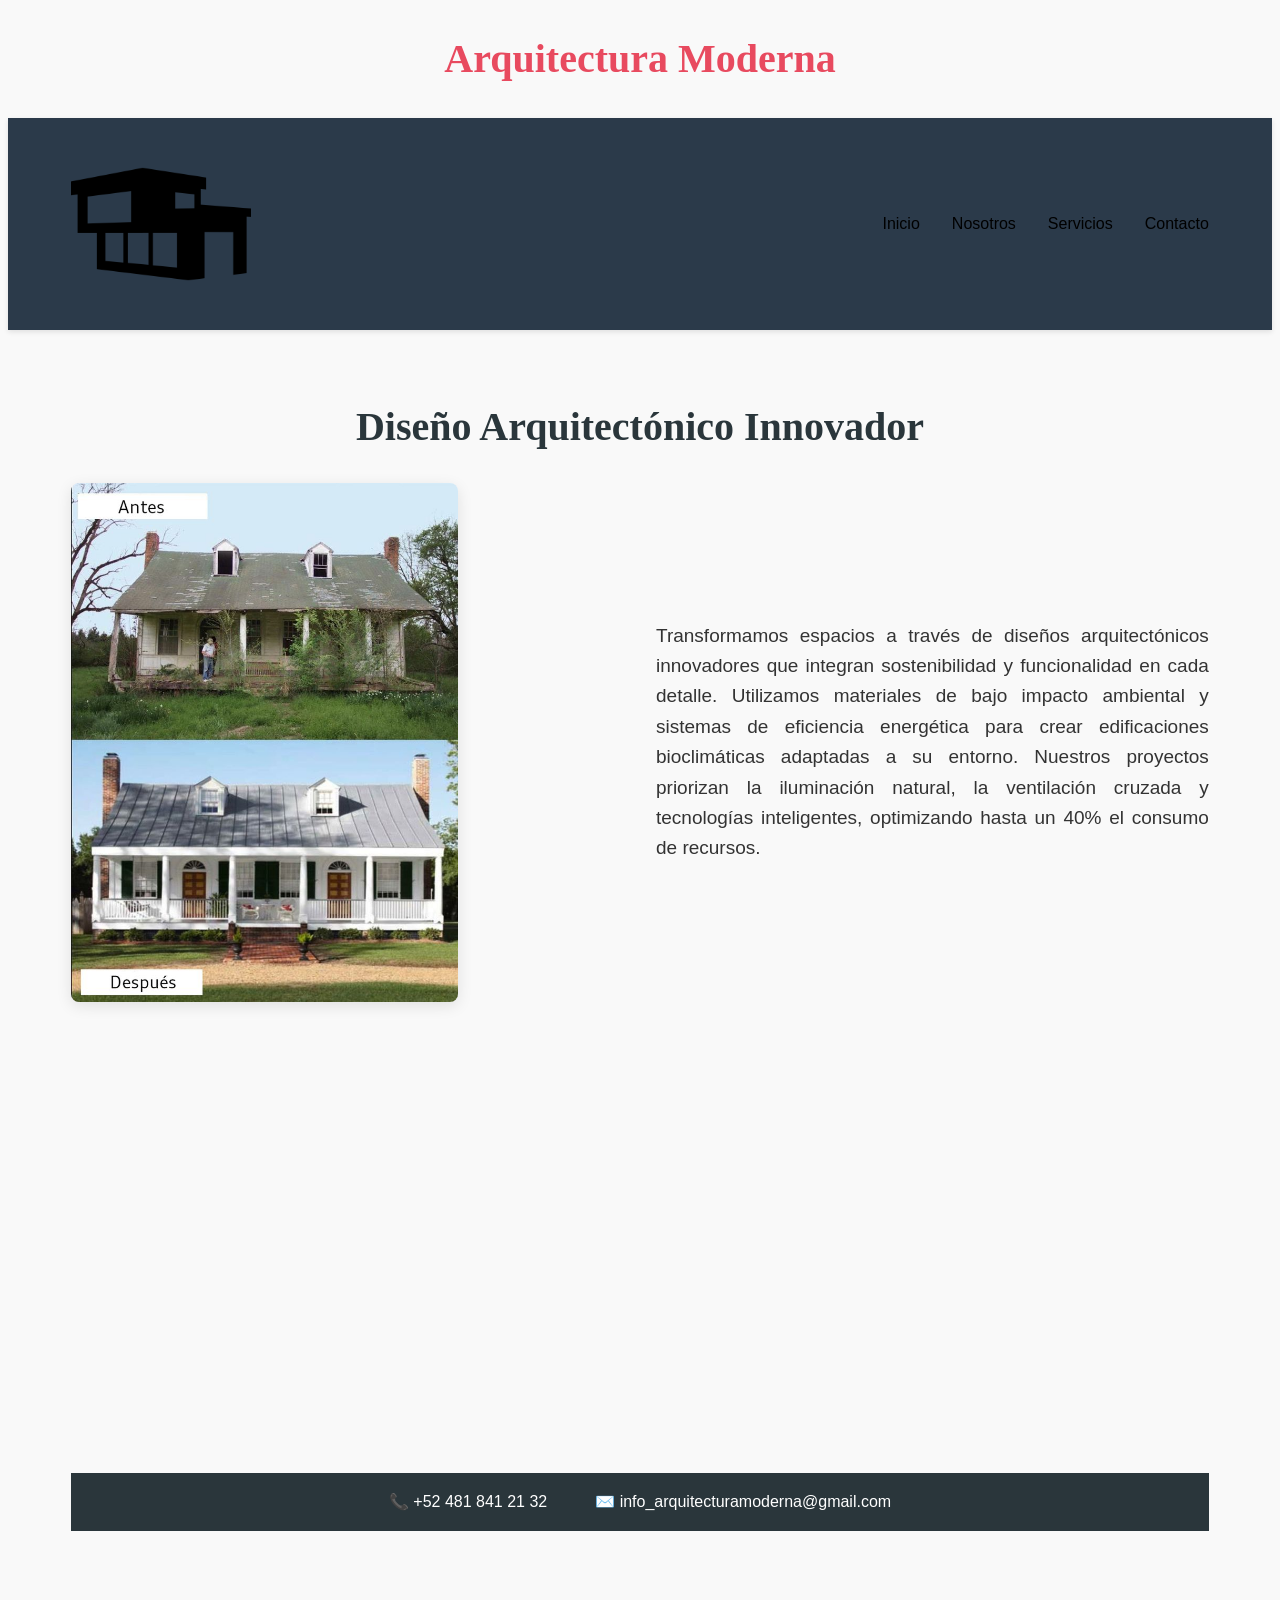
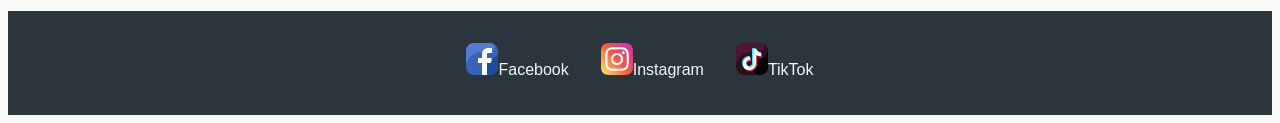
<file: Pagina_Arquitectura/index.html>
<!DOCTYPE html>
<html lang="es">
<head>
    <meta charset="UTF-8">
    <meta name="viewport" content="width=device-width, initial-scale=1.0">
    <title>Arquitectura Moderna | Inicio</title>
    <link rel="stylesheet" href="css/estilos.css">
</head>
<body class="body">
    <h1>Arquitectura Moderna</h1>
    <header class="header">
        <img src="imagenes/edificio-moderno-de-una-casa.webp" alt="Logo" class="header__logo">
        <nav class="nav">
            <a href="index.html" class="nav__link">Inicio</a>
            <a href="nosotros.html" class="nav__link">Nosotros</a>
            <a href="servicios.html" class="nav__link">Servicios</a>
            <a href="contacto.html" class="nav__link">Contacto</a>
        </nav>
    </header>

    <main class="main">
        <section class="hero">
            <h1 class="hero__title">Diseño Arquitectónico Innovador</h1>
            <div class="hero__grid">
                <img src="imagenes/remodelacio.webp"alt="Proyecto" class="hero__image">
                <p class="hero__text">Transformamos espacios a través de diseños arquitectónicos innovadores que integran sostenibilidad y funcionalidad en cada detalle.
                    Utilizamos materiales de bajo impacto ambiental y sistemas de eficiencia energética para crear edificaciones bioclimáticas adaptadas a su entorno. 
                    Nuestros proyectos priorizan la iluminación natural, la ventilación cruzada y tecnologías inteligentes, optimizando hasta un 40% el consumo de recursos.</p>
            </div>
        </section>

        <section class="map">
            <iframe src="https://maps.google.com/maps?q=ciudad%20de%20mexico&t=&z=13&ie=UTF8&iwloc=&output=embed" 
                    class="map__iframe"></iframe>
        </section>

        <div class="contact-bar">
            <a href="tel:+52 481 841 21 32" class="contact-bar__link">📞 +52 481 841 21 32</a>
            <a href="mailto:info@arquitecturamoderna.com" class="contact-bar__link">✉️ info_arquitecturamoderna@gmail.com</a>
        </div>
    </main>

    <footer class="footer">
        <div class="footer__social">
            <a href="#" class="footer__link"><img src="iconos/facebook.wep" alt="Facebook">Facebook</a>
            <a href="#" class="footer__link"><img src="iconos/instagram.wep" alt="Instagram">Instagram</a>
            <a href="#" class="footer__link"><img src="iconos/tik-tok.wep" alt="TikTok">TikTok</a>
        </div>
    </footer>
</body>
</html>
</file>
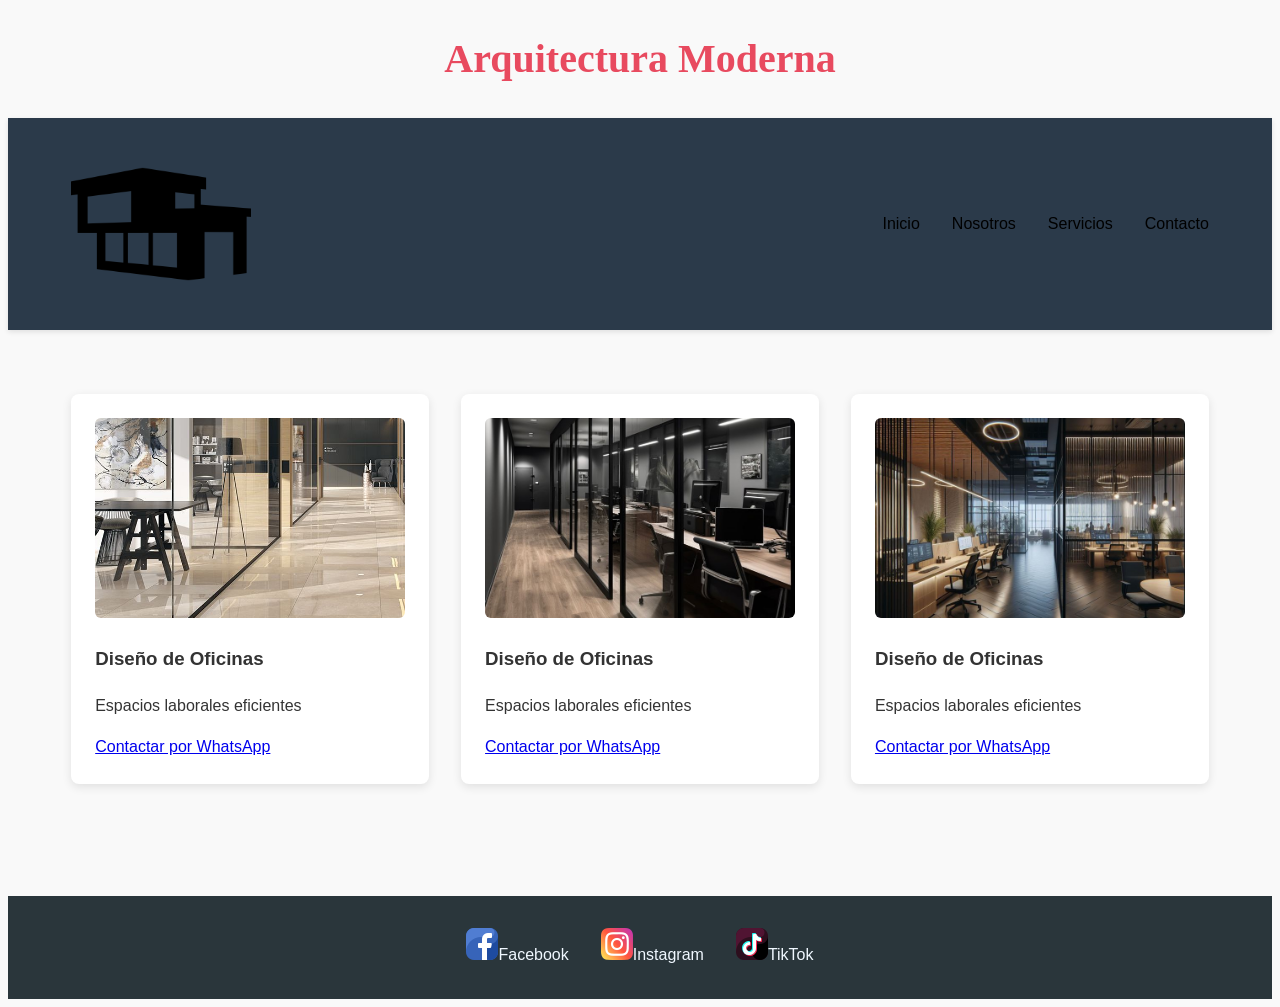
<file: Pagina_Arquitectura/comercial.html>
<!DOCTYPE html>
<html lang="es">
<head>
    <meta charset="UTF-8">
    <meta name="viewport" content="width=device-width, initial-scale=1.0">
    <title>Arquitectura Moderna | Inicio</title>
    <link rel="stylesheet" href="css/estilos.css">
</head>
<body class="body">
    <h1>Arquitectura Moderna</h1>
    <header class="header">
        <img src="imagenes/edificio-moderno-de-una-casa.webp" alt="Logo" class="header__logo">
        <nav class="nav">
            <a href="index.html" class="nav__link">Inicio</a>
            <a href="nosotros.html" class="nav__link">Nosotros</a>
            <a href="servicios.html" class="nav__link">Servicios</a>
            <a href="contacto.html" class="nav__link">Contacto</a>
        </nav>
    </header>

    <main class="main">
        <section class="category">
            <div class="category__grid">
                <article class="service">
                    <img src="imagenes/oficina 1.webp" alt="Oficinas" class="service__image">
                    <h3 class="service__title">Diseño de Oficinas</h3>
                    <p class="service__description">Espacios laborales eficientes</p>
                    <a href="https://wa.me/5215512345678?text=Quiero%20información%20sobre%20diseño%20de%20oficinas" 
                       class="service__button">Contactar por WhatsApp</a>
                </article>

                <article class="service">
                    <img src="imagenes/oficina 2.webp" alt="Oficinas" class="service__image">
                    <h3 class="service__title">Diseño de Oficinas</h3>
                    <p class="service__description">Espacios laborales eficientes</p>
                    <a href="https://wa.me/5215512345678?text=Quiero%20información%20sobre%20diseño%20de%20oficinas" 
                       class="service__button">Contactar por WhatsApp</a>
                </article>

                <article class="service">
                    <img src="imagenes/oficina 3.webp" alt="Oficinas" class="service__image">
                    <h3 class="service__title">Diseño de Oficinas</h3>
                    <p class="service__description">Espacios laborales eficientes</p>
                    <a href="https://wa.me/5215512345678?text=Quiero%20información%20sobre%20diseño%20de%20oficinas" 
                       class="service__button">Contactar por WhatsApp</a>
                </article>
            </div>
        </section>
    </main>

    <footer class="footer">
        <div class="footer__social">
            <a href="#" class="footer__link"><img src="iconos/facebook.wep" alt="Facebook">Facebook</a>
            <a href="#" class="footer__link"><img src="iconos/instagram.wep" alt="Instagram">Instagram</a>
            <a href="#" class="footer__link"><img src="iconos/tik-tok.wep" alt="TikTok">TikTok</a>
        </div>
    </footer>
</body>
</html>
</file>
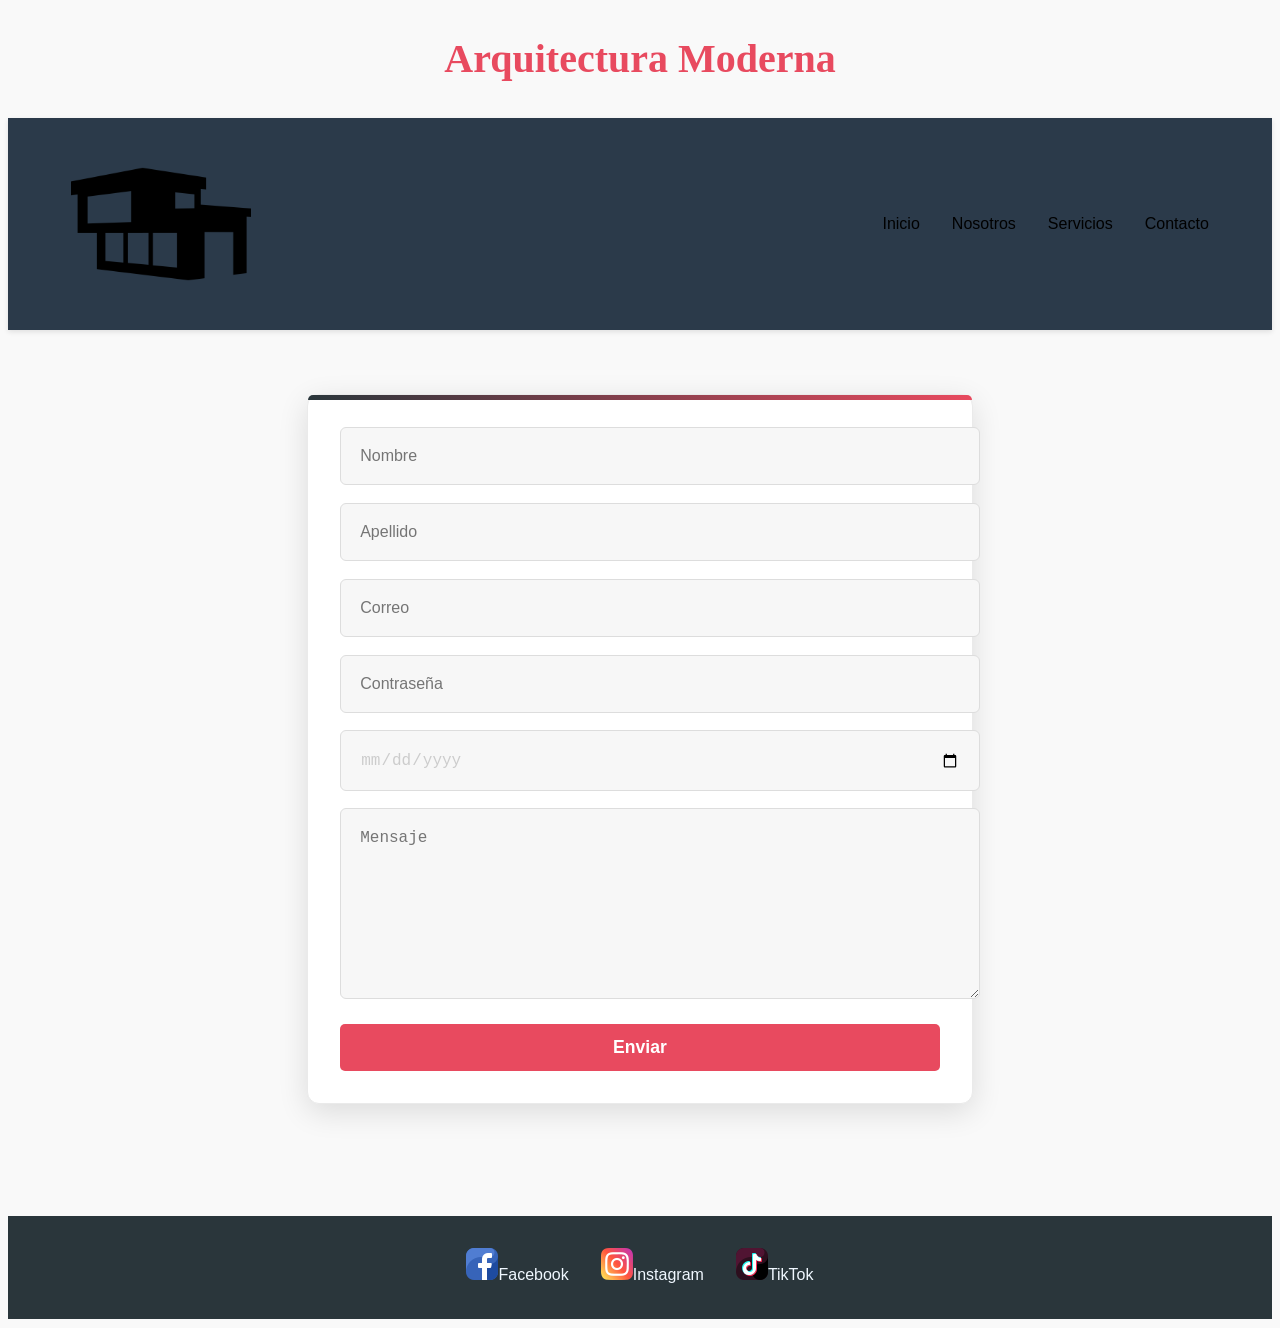
<file: Pagina_Arquitectura/contacto.html>
<!DOCTYPE html>
<html lang="es">
<head>
    <meta charset="UTF-8">
    <meta name="viewport" content="width=device-width, initial-scale=1.0">
    <title>Arquitectura Moderna | Inicio</title>
    <link rel="stylesheet" href="css/estilos.css">
</head>
<body class="body">
    <h1>Arquitectura Moderna</h1>
    <header class="header">
        <img src="imagenes/edificio-moderno-de-una-casa.webp" alt="Logo" class="header__logo">
        <nav class="nav">
            <a href="index.html" class="nav__link nav">Inicio</a>
            <a href="nosotros.html" class="nav__link">Nosotros</a>
            <a href="servicios.html" class="nav__link">Servicios</a>
            <a href="contacto.html" class="nav__link">Contacto</a>
        </nav>
    </header>

    <main class="main">
        <form class="form" id="contactForm">
            <input type="text" placeholder="Nombre" class="form__input" required>
            <input type="text" placeholder="Apellido" class="form__input" required>
            <input type="email" placeholder="Correo" class="form__input" required>
            <input type="password" placeholder="Contraseña" class="form__input" required>
            <input type="date" class="form__input" required>
            <textarea placeholder="Mensaje" class="form__textarea" required></textarea>
            <button type="submit" class="form__button">Enviar</button>
        </form>
        
        
    </main>

    <footer class="footer">
        <div class="footer__social">
            <a href="#" class="footer__link"><img src="iconos/facebook.wep" alt="Facebook">Facebook</a>
            <a href="#" class="footer__link"><img src="iconos/instagram.wep" alt="Instagram">Instagram</a>
            <a href="#" class="footer__link"><img src="iconos/tik-tok.wep" alt="TikTok">TikTok</a>
        </div>
    </footer>
</body>
</html>
</file>
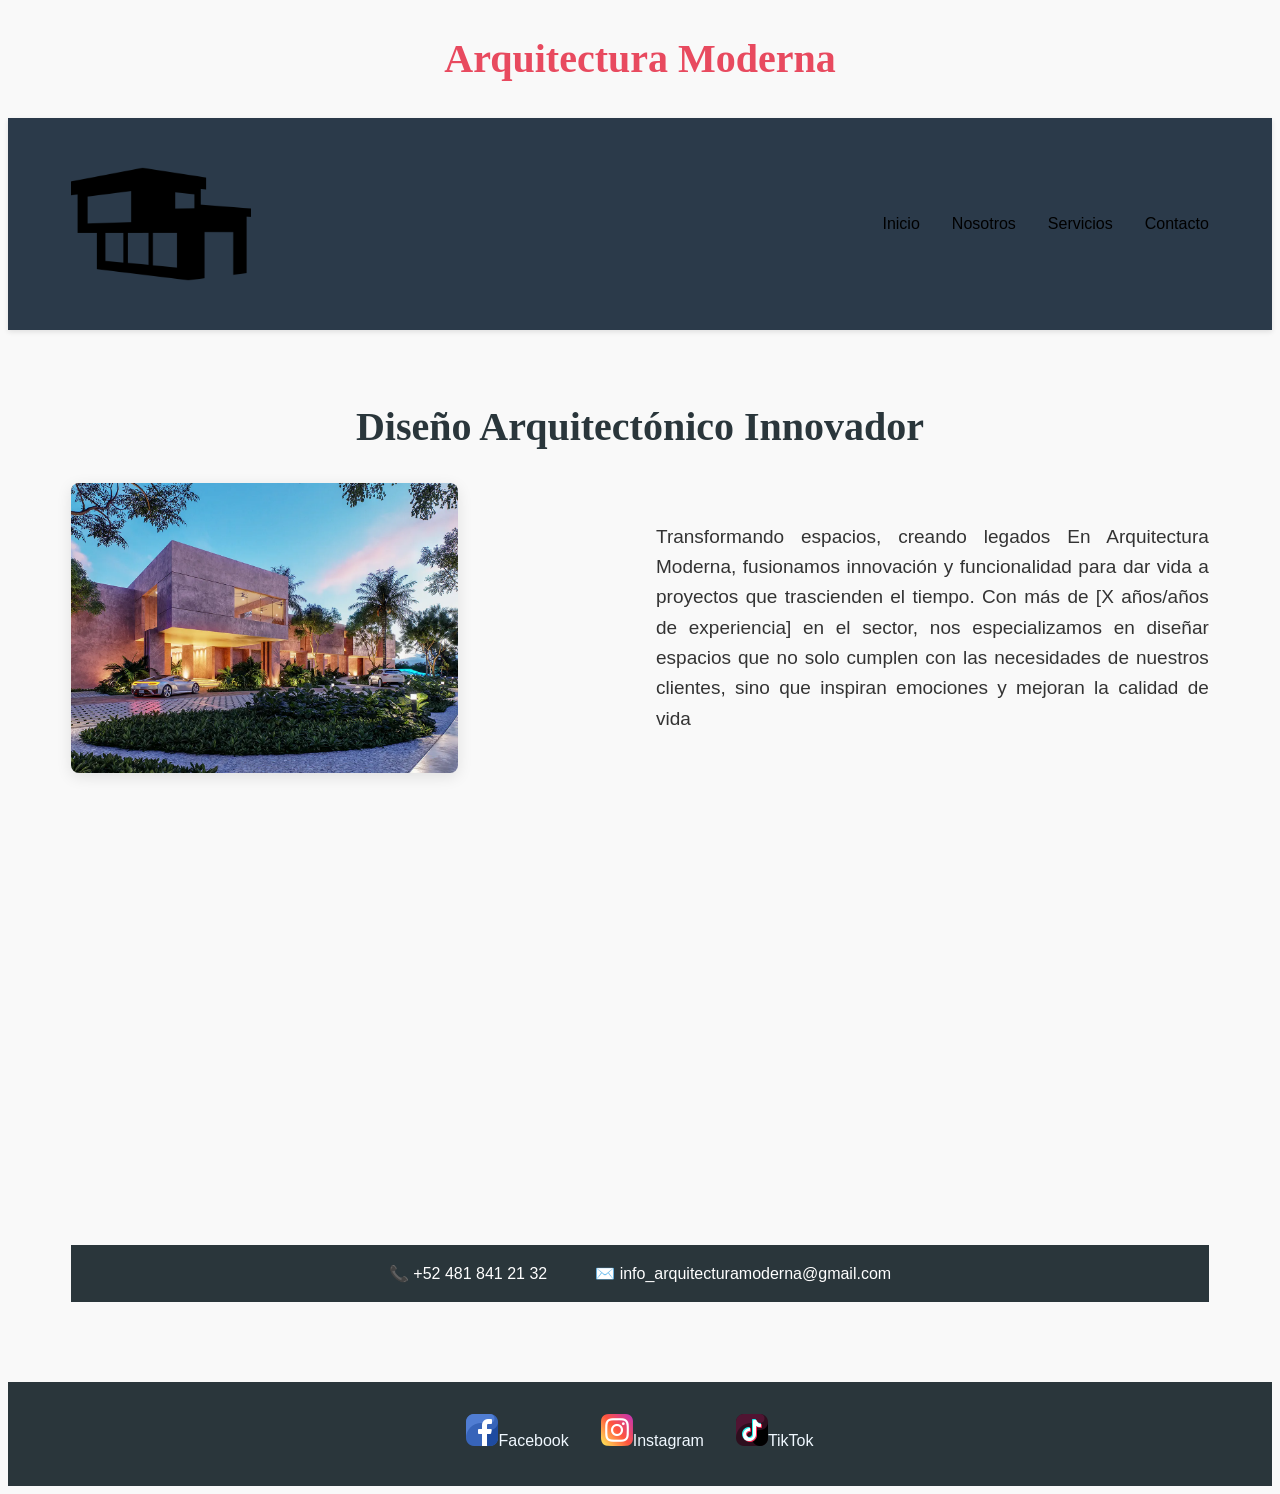
<file: Pagina_Arquitectura/nosotros.html>
<!DOCTYPE html>
<html lang="es">
<head>
    <meta charset="UTF-8">
    <meta name="viewport" content="width=device-width, initial-scale=1.0">
    <title>Arquitectura Moderna | Inicio</title>
    <link rel="stylesheet" href="css/estilos.css">
</head>
<body class="body">
    <h1>Arquitectura Moderna</h1>
    <header class="header">
        <img src="imagenes/edificio-moderno-de-una-casa.webp" alt="Logo" class="header__logo">
        <nav class="nav">
            <a href="index.html" class="nav__link">Inicio</a>
            <a href="nosotros.html" class="nav__link">Nosotros</a>
            <a href="servicios.html" class="nav__link">Servicios</a>
            <a href="contacto.html" class="nav__link">Contacto</a>
        </nav>
    </header>

    <main class="main">
        <section class="hero">
            <h1 class="hero__title">Diseño Arquitectónico Innovador</h1>
            <div class="hero__grid">
                <img src="imagenes/Arquitectura-Vanguardista-Invirtiendo-En-Proyectos-Innovadores.webp" alt="Proyecto" class="hero__image">
                <p class="hero__text">Transformando espacios, creando legados

                    En Arquitectura Moderna, fusionamos innovación y funcionalidad para dar vida a proyectos que trascienden el tiempo. Con más de [X años/años de experiencia] en el sector, 
                    nos especializamos en diseñar espacios que no solo cumplen con las necesidades de nuestros clientes, sino que inspiran emociones y mejoran la calidad de vida</p>
            </div>
        </section>

        <section class="map">
            <iframe src="https://maps.google.com/maps?q=ciudad%20de%20mexico&t=&z=13&ie=UTF8&iwloc=&output=embed" 
                    class="map__iframe"></iframe>
        </section>

        <div class="contact-bar">
            <a href="tel:+52 481 841 21 32" class="contact-bar__link">📞 +52 481 841 21 32</a>
            <a href="mailto:info@arquitecturamoderna.com" class="contact-bar__link">✉️ info_arquitecturamoderna@gmail.com</a>
        </div>
    </main>

    <footer class="footer">
        <div class="footer__social">
            <a href="#" class="footer__link"><img src="iconos/facebook.wep" alt="Facebook">Facebook</a>
            <a href="#" class="footer__link"><img src="iconos/instagram.wep" alt="Instagram">Instagram</a>
            <a href="#" class="footer__link"><img src="iconos/tik-tok.wep" alt="TikTok">TikTok</a>
        </div>
    </footer>
</body>
</html>
</file>
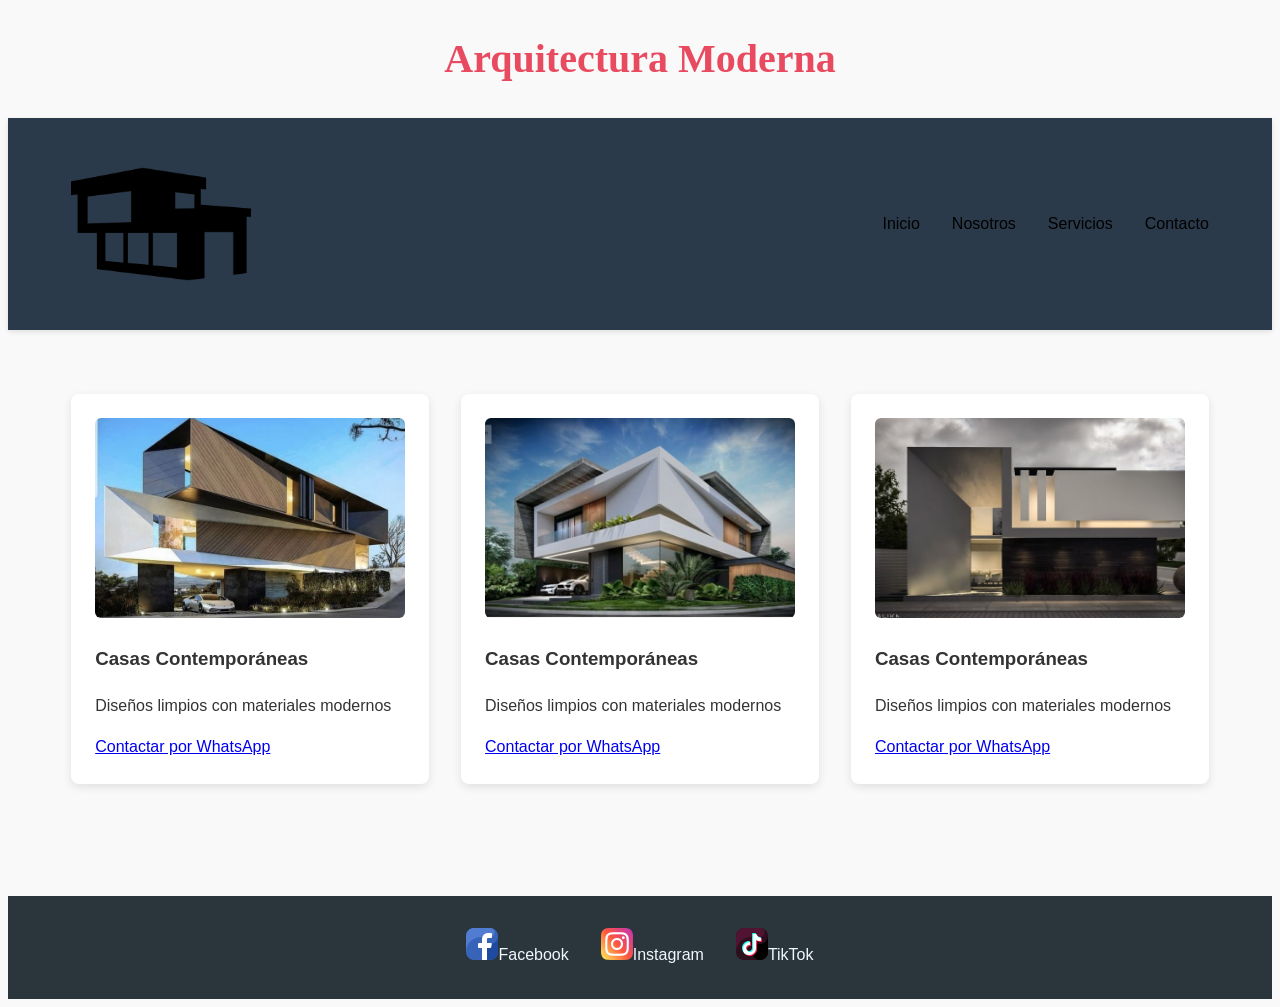
<file: Pagina_Arquitectura/residencial.html>
<!DOCTYPE html>
<html lang="en">
<head>
    <meta charset="UTF-8">
    <meta http-equiv="X-UA-Compatible" content="IE=edge">
    <meta name="viewport" content="width=device-width, initial-scale=1.0">
    <link rel="stylesheet" href="css/estilos.css">
    <title>Document</title>
</head>
<body class="body">
    <h1>Arquitectura Moderna</h1>
    <header class="header">
        <img src="imagenes/edificio-moderno-de-una-casa.webp" alt="Logo" class="header__logo">
        <nav class="nav">
            <a href="index.html" class="nav__link">Inicio</a>
            <a href="nosotros.html" class="nav__link">Nosotros</a>
            <a href="servicios.html" class="nav__link">Servicios</a>
            <a href="contacto.html" class="nav__link">Contacto</a>
        </nav>
    </header>

    <main class="main">
        <section class="category">
            <div class="category__grid">
                <article class="service">
                    <img src="imagenes/casa 9.webp" alt="Casa moderna" class="service__image">
                    <h3 class="service__title">Casas Contemporáneas</h3>
                    <p class="service__description">Diseños limpios con materiales modernos</p>
                    <a href="https://wa.me/5215512345678?text=Quiero%20información%20sobre%20casas%20contemporáneas" 
                       class="service__button">Contactar por WhatsApp</a>
                </article>

                <article class="service">
                    <img src="imagenes/casa 10.webp" alt="Casa moderna" class="service__image">
                    <h3 class="service__title">Casas Contemporáneas</h3>
                    <p class="service__description">Diseños limpios con materiales modernos</p>
                    <a href="https://wa.me/5215512345678?text=Quiero%20información%20sobre%20casas%20contemporáneas" 
                       class="service__button">Contactar por WhatsApp</a>
                </article>

                <article class="service">
                    <img src="imagenes/casa 7.webp" alt="Casa moderna" class="service__image">
                    <h3 class="service__title">Casas Contemporáneas</h3>
                    <p class="service__description">Diseños limpios con materiales modernos</p>
                    <a href="https://wa.me/5215512345678?text=Quiero%20información%20sobre%20casas%20contemporáneas" 
                       class="service__button">Contactar por WhatsApp</a>
                </article>
            </div>
        </section>
    </main>

    <footer class="footer">
        <div class="footer__social">
            <a href="#" class="footer__link"><img src="iconos/facebook.wep" alt="Facebook">Facebook</a>
            <a href="#" class="footer__link"><img src="iconos/instagram.wep" alt="Instagram">Instagram</a>
            <a href="#" class="footer__link"><img src="iconos/tik-tok.wep" alt="TikTok">TikTok</a>
        </div>
    </footer>
</body>
</html>
</file>
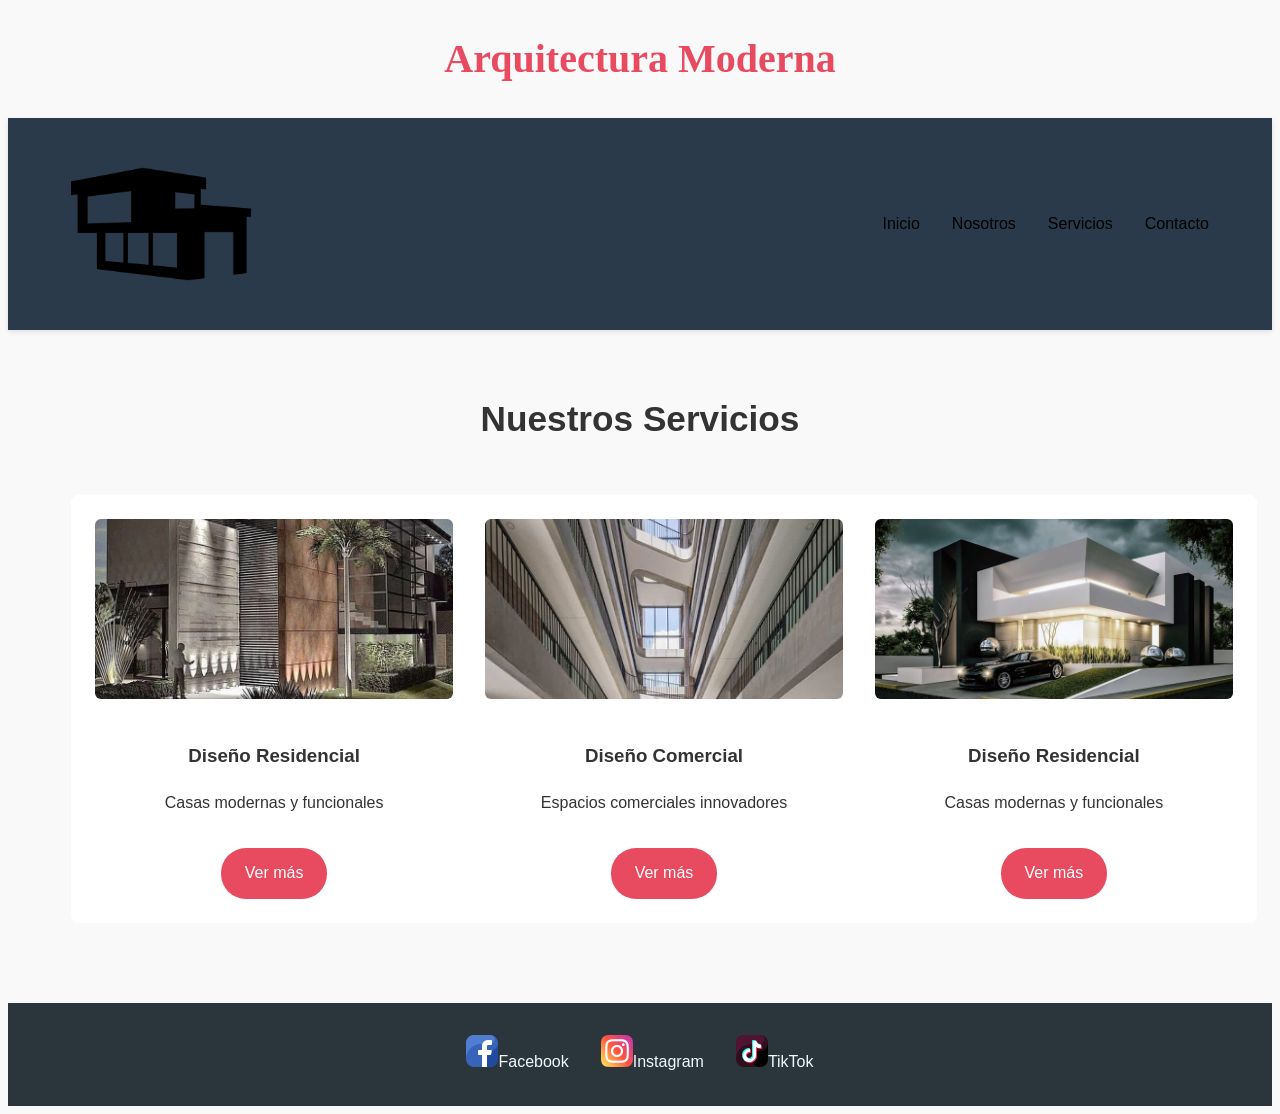
<file: Pagina_Arquitectura/servicios.html>
<!DOCTYPE html>
<html lang="en">
<head>
    <meta charset="UTF-8">
    <meta http-equiv="X-UA-Compatible" content="IE=edge">
    <meta name="viewport" content="width=device-width, initial-scale=1.0">
    <link rel="stylesheet" href="css/estilos.css">
    <title>Trabajos</title>
</head>
<body class="body">
    <h1>Arquitectura Moderna</h1>
    <header class="header">
        <img src="imagenes/edificio-moderno-de-una-casa.webp" alt="Logo" class="header__logo">
        <nav class="nav">
            <a href="index.html" class="nav__link">Inicio</a>
            <a href="nosotros.html" class="nav__link">Nosotros</a>
            <a href="servicios.html" class="nav__link">Servicios</a>
            <a href="contacto.html" class="nav__link">Contacto</a>
        </nav>
    </header>

    <main class="main">
        <section class="services">
            <h2 class="services__title">Nuestros Servicios</h2>
            
            <div class="services__grid">
                <article class="service-card">
                    <img src="imagenes/casa moderna 2.webp" alt="Residencial" class="service-card__image">
                    <h3 class="service-card__title">Diseño Residencial</h3>
                    <p class="service-card__text">Casas modernas y funcionales</p>
                    <a href="residencial.html" class="service-card__button">Ver más</a>
                </article>

                <article class="service-card">
                    <img src="imagenes/comercial.webp" alt="Comercial" class="service-card__image">
                    <h3 class="service-card__title">Diseño Comercial</h3>
                    <p class="service-card__text">Espacios comerciales innovadores</p>
                    <a href="comercial.html" class="service-card__button">Ver más</a>
                </article>

                <div class="services__grid">
                    <article class="service-card">
                        <img src="imagenes/casa 4.webp" alt="Residencial" class="service-card__image">
                        <h3 class="service-card__title">Diseño Residencial</h3>
                        <p class="service-card__text">Casas modernas y funcionales</p>
                        <a href="residencial.html" class="service-card__button">Ver más</a>
                    </article>
            </div>
        </section>
    </main>

    <footer class="footer">
        <div class="footer__social">
            <a href="#" class="footer__link"><img src="iconos/facebook.wep" alt="Facebook">Facebook</a>
            <a href="#" class="footer__link"><img src="iconos/instagram.wep" alt="Instagram">Instagram</a>
            <a href="#" class="footer__link"><img src="iconos/tik-tok.wep" alt="TikTok">TikTok</a>
        </div>
    </footer>
</body>
</html>
</file>
<file: Pagina_Arquitectura/css/estilos.css>
:root {
    --primary-color: #2A363B;       
    --secondary-color: #E84A5F;     
    --light-bg: #F9F9F9;            
    --text-color: #333;             
    --disabled-color: #CCCCCC;      
    --font-primary: 'Roboto', sans-serif;
    --font-secondary: 'Open Sans', sans-serif;
    --transition: all 0.3s ease;
}

h1 {
    text-align: center;
    font-size: 40px;
    font-family: 'Gill Sans';
    color: var(--secondary-color); 
}

body {
    font-family: var(--font-primary);
    color: var(--text-color);
    line-height: 1.6;
    background-color: var(--light-bg);
}
.header {
    background: var(--primary-color); 
    padding: 1rem 5%;
    background: #2B3A4A;
    box-shadow: 0 2px 5px rgba(0,0,0,0.1);
    display: flex;
    justify-content: space-between;
    align-items: center;
}

.header__logo {
    filter: brightness(0.8);
    width: 180px;
    transition: var(--transition);
}

.nav {
    display: flex;
    gap: 2rem;
    color: black;
}

.nav__link {
    color: rgb(0, 0, 0); 
    text-decoration: none;;
    font-weight: 500;
    transition: var(--transition);
}

.nav__link:hover {
    color: white; 
    border-bottom-color: var(--accent-color);
}

.main {
    padding: 2rem 5%;
}
.hero__text{
text-align: justify;
font-size: 19px;
}
.hero__title {
    font-size: 2.5rem;
    margin-bottom: 1.5rem;
    color: var(--primary-color);
}

.hero__grid {
    display: grid;
    grid-template-columns: 1fr 1fr;
    gap: 2rem;
    align-items: center;
}

.hero__image {
    width: 70%;
    border-radius: 8px;
    box-shadow: 0 4px 15px rgba(0,0,0,0.1);
}
.map__iframe {
    width: 100%;
    height: 400px;
    border: 0;
    margin: 2rem 0;
    border-radius: 8px;
}
.contact-bar {
    background: var(--primary-color);
    color: white;
    padding: 1rem;
    text-align: center;
    display: flex;
    justify-content: center;
    gap: 3rem;
}

.contact-bar__link {
    color: white;
    text-decoration: none;
    display: flex;
    align-items: center;
    gap: 0.5rem;
}

.about__grid {
    display: grid;
    grid-template-columns: repeat(auto-fit, minmax(300px, 1fr));
    gap: 3rem;
    margin-top: 2rem;
}

.about__card {
    background: white;
    padding: 2rem;
    border-radius: 10px;
    text-align: center;
    box-shadow: 0 3px 10px rgba(0,0,0,0.1);
}

.about__image {
    width: 100%;
    max-width: 200px;
    margin: 0 auto 1rem;
    border-radius: 8px;
}
.services__title {
    text-align: center;
    font-size: 2.2rem;
    margin-bottom: 3rem;
}

.services__grid {
    display: grid;
    grid-template-columns: repeat(auto-fit, minmax(280px, 1fr));
    gap: 2rem;
}

.service-card {
    width: 100%;
    background: white;
    padding: 1.5rem;
    border-radius: 8px;
    text-align: center;
    transition: var(--transition);
}

.service-card:hover {
    transform: translateY(-5px);
    box-shadow: 0 5px 15px rgba(0,0,0,0.1);
}

.service-card__image {
    width: 100%;
    height: 180px;
    object-fit: cover;
    border-radius: 6px;
    margin-bottom: 1rem;
}

.service-card__button {
    display: inline-block;
    background: var(--secondary-color);
    color: white;
    padding: 0.8rem 1.5rem;
    text-decoration: none;
    border-radius: 25px;
    margin-top: 1rem;
    transition: var(--transition);
}

.service-card__button:hover {
    background: #4A7066;
}
.category__grid {
    display: grid;
    grid-template-columns: repeat(auto-fit, minmax(300px, 1fr));
    gap: 2rem;
    padding: 2rem 0;
}

.service {
    background: white;
    padding: 1.5rem;
    border-radius: 8px;
    box-shadow: 0 3px 10px rgba(0,0,0,0.1);
}

.service__image {
    width: 100%;
    height: 200px;
    object-fit: cover;
    border-radius: 6px;
}

.form {
    max-width: 600px;
    margin: 2rem auto;
    background: #fff;
    padding: 2rem;
    border-radius: 12px;
    box-shadow: 0 8px 30px rgba(0, 0, 0, 0.12);
    border: 1px solid #eaeaea;
    position: relative;
}
.form::before {
    content: "";
    position: absolute;
    top: 0;
    left: 0;
    width: 100%;
    height: 5px;
    background: linear-gradient(to right, var(--primary-color), var(--secondary-color));
    border-top-left-radius: 12px;
    border-top-right-radius: 12px;
}

.form__input,
.form__textarea {
    width: 100%;
    padding: 1.2rem;
    margin-bottom: 1.1rem;
    border: 1px solid #ddd;
    border-radius: 6px;
    background: var(--light-bg);
    font-size: 1rem;
    color: var(--text-color);
    transition: var(--transition);
}
.form__input:focus,
.form__textarea:focus {
    outline: none;
    border-color: var(--secondary-color);
    box-shadow: 0 0 10px rgba(232, 74, 95, 0.3);
}
.form__input,
.form__textarea {
    background: #f7f7f7;
    color: var(--disabled-color);
}
.form__textarea {
    height: 150px;
    resize: vertical;
}
.form__button {
    display: block;
    width: 100%;
    padding: 0.8rem;
    background: var(--secondary-color);
    color: white;
    font-size: 1.1rem;
    font-weight: 600;
    border: none;
    border-radius: 5px;
    cursor: pointer;
    transition: var(--transition);
    text-align: center;
}

.form__button:hover {
    background: #D43F52;
    transform: translateY(-2px);
    box-shadow: 0 4px 10px rgba(0,0,0,0.2);
}

.footer {
    background: var(--primary-color);
    color: white;
    padding: 2rem 5%;
    margin-top: 3rem;
}

.footer__social {
    display: flex;
    justify-content: center;
    gap: 2rem;
}

.footer__link img {
    width: 32px;
    transition: var(--transition);
    color: aliceblue;
}

.footer__link:hover img {
    opacity: 0.8;
    color: aliceblue;
}
.footer__link{
    color: aliceblue;
    text-decoration: none;
}
@media (max-width: 768px) {
    .header {
        flex-direction: column;
        gap: 1rem;
    }

    .nav {
        flex-wrap: wrap;
        justify-content: center;
    }

    .hero__grid {
        grid-template-columns: 1fr;
    }

    .contact-bar {
        background: var(--secondary-color); 
        flex-direction: column;
        gap: 1rem;
    }

    .services__grid,
    .category__grid {
        grid-template-columns: 1fr;
    }

    .map__iframe {
        height: 300px;
    }
}

@media (max-width: 480px) {
    .hero__title {
        font-size: 2rem;
    }
    
    .service-card__button {
        width: 100%;
    }
}
</file>
